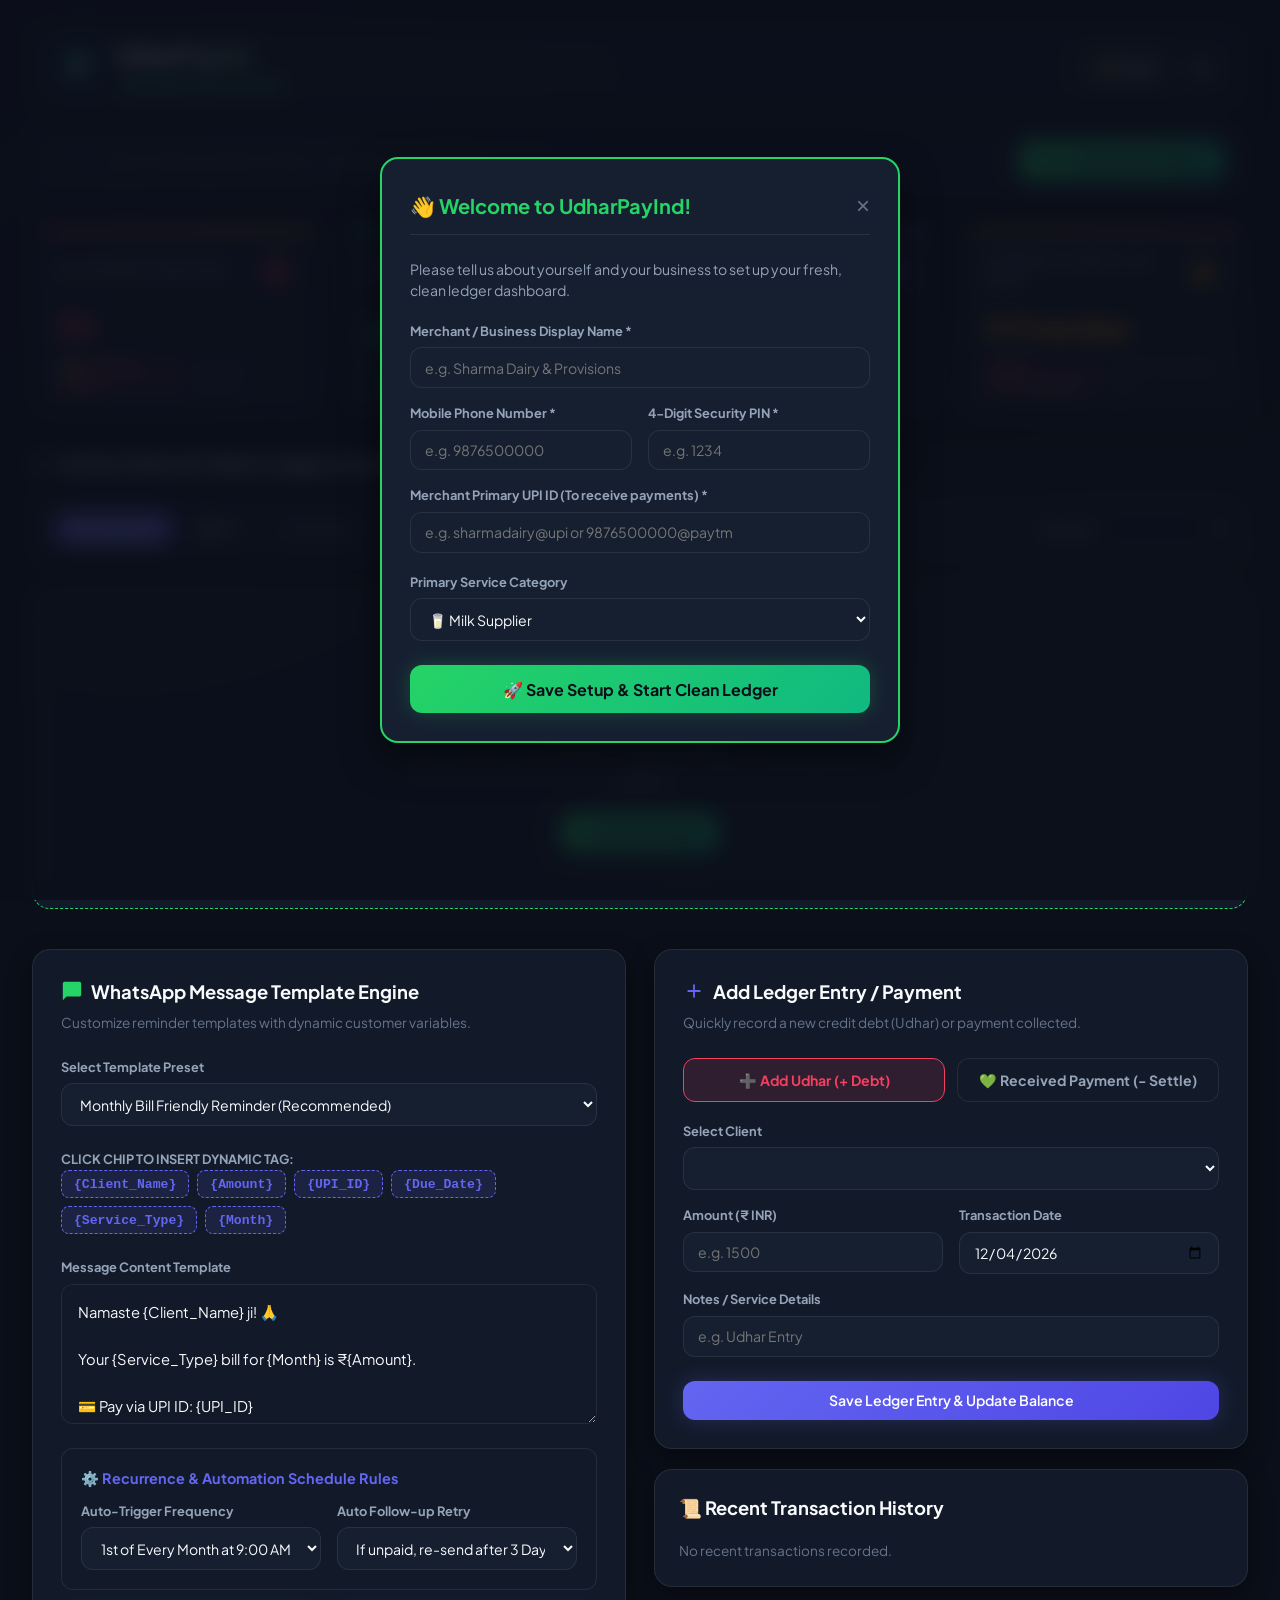
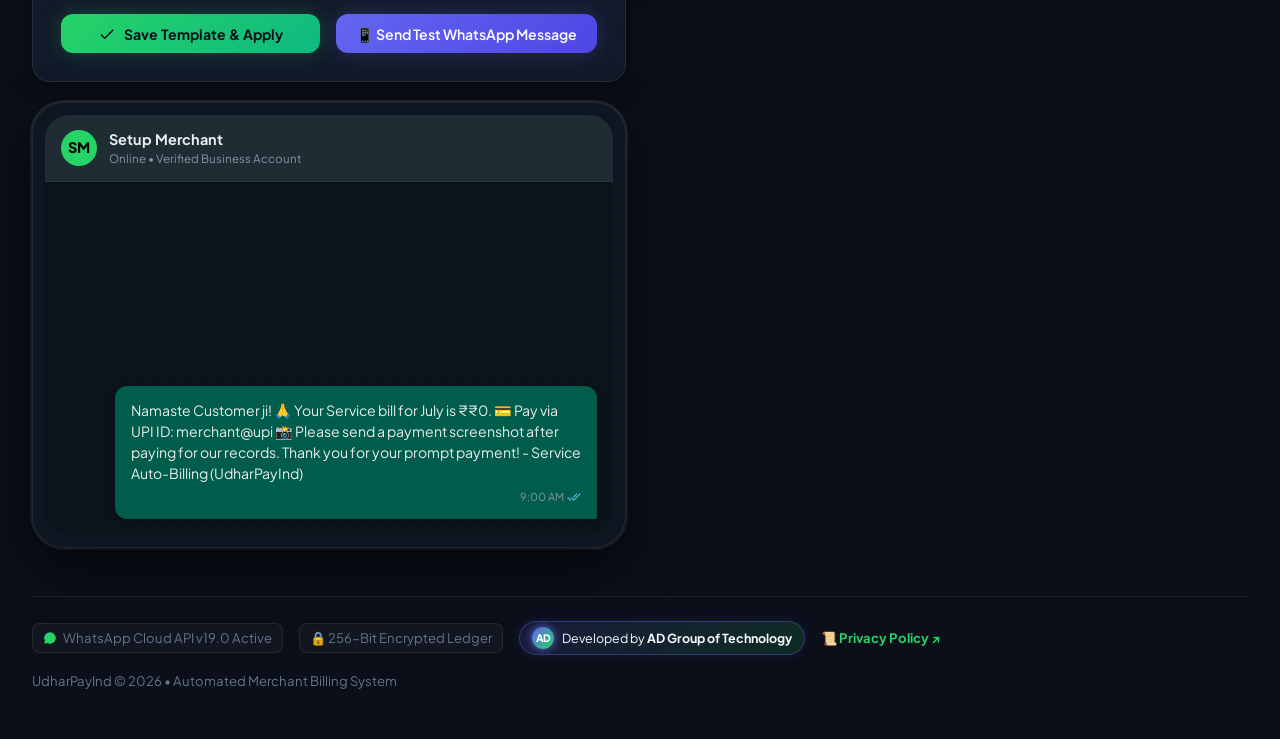
<file: index.html>
<!DOCTYPE html>
<html lang="en" data-theme="dark">
<head>
  <meta charset="UTF-8">
  <meta name="viewport" content="width=device-width, initial-scale=1.0">
  <meta name="google-site-verification" content="MEQz3Z1w8PzJcHKmbyC_6hLjg8l4PY33drh4Pd0w-oo" />
  <meta name="theme-color" content="#25D366" />
  <meta name="apple-mobile-web-app-capable" content="yes" />
  <meta name="apple-mobile-web-app-status-bar-style" content="black-translucent" />
  <title>UdharPayInd — Automated Billing & WhatsApp Reminder Platform</title>
  <meta name="description" content="Sleek, automated billing and WhatsApp reminder web dashboard for small merchants, milk suppliers, shopkeepers, tuition teachers, and landlords.">
  <link rel="icon" type="image/png" href="app_logo.png">
  <link rel="manifest" href="manifest.json">
  <link rel="stylesheet" href="styles.css">

  <!-- INLINE SERVICE WORKER REGISTRATION -->
  <script>
    if ('serviceWorker' in navigator) {
      window.addEventListener('load', function() {
        navigator.serviceWorker.register('./sw.js')
          .then(function(registration) {
            console.log('✅ PWA Service Worker Registered');
          })
          .catch(function(error) {
            console.log('SW Note:', error);
          });
      });
    }
  </script>
</head>
<body>

  <div class="app-container">

    <!-- STACKED HEADER & TOP NAVIGATION (2 SEPARATE BARS) -->
    <div class="top-header-wrapper">
      
      <!-- BAR 1: BRAND LOGO & USER ACCOUNT -->
      <div class="top-brand-bar">
        <a href="#" class="brand-wrapper" id="brand-logo">
          <div class="brand-icon" style="background: none; padding: 0; overflow: hidden;">
            <!-- Generated Premium 3D Brand Logo -->
            <img src="app_logo.png" alt="UdharPayInd Logo" style="width: 100%; height: 100%; object-fit: cover; border-radius: var(--radius-md);">
          </div>
          <div class="brand-text">
            <h1>UdharPayInd</h1>
            <span class="brand-tag">WhatsApp Auto-Billing</span>
          </div>
        </a>

        <div style="display: flex; align-items: center; gap: 0.5rem; flex-shrink: 0;">
          <!-- ANIMATED LOGGED-IN MERCHANT BADGE / LOGO -->
          <div class="user-anime-badge" id="header-user-badge" onclick="document.getElementById('login-account-modal').classList.add('active')" title="Click to view profile or edit Merchant Name & PIN">
            <div class="anime-avatar-glow" id="header-user-avatar">UP</div>
            <div class="user-anime-info">
              <div class="user-anime-name" id="header-user-name">Setup Merchant</div>
              <div class="user-anime-status">
                <span class="pulse-dot"></span>
                <span id="header-user-phone">Account</span>
              </div>
            </div>
          </div>

          <!-- LOGIN BUTTON (Hidden when logged in) -->
          <button class="btn btn-secondary" id="open-login-modal-btn" onclick="document.getElementById('login-account-modal').classList.add('active')" style="display: none;" title="Login or Register with Phone Number & PIN">
            🔑 Login
          </button>

          <button class="icon-btn" id="theme-toggle-btn" title="Toggle Light/Dark Theme">
            <svg viewBox="0 0 24 24">
              <path d="M12 3c-4.97 0-9 4.03-9 9s4.03 9 9 9 9-4.03 9-9c0-.46-.04-.92-.1-1.36-.98 1.37-2.58 2.26-4.4 2.26-2.98 0-5.4-2.42-5.4-5.4 0-1.81.89-3.42 2.26-4.4C12.92 3.04 12.46 3 12 3z"/>
            </svg>
          </button>
        </div>
      </div>

      <!-- BAR 2: SEARCH & SEPARATE ADD CLIENT BUTTON BAR -->
      <div class="action-controls-bar">
        <!-- Quick Search Bar -->
        <div class="search-bar-container">
          <svg class="search-icon" viewBox="0 0 24 24">
            <path d="M15.5 14h-.79l-.28-.27C15.41 12.59 16 11.11 16 9.5 16 5.91 13.09 3 9.5 3S3 5.91 3 9.5 5.91 16 9.5 16c1.61 0 3.09-.59 4.23-1.57l.27.28v.79l5 4.99L20.49 19l-4.99-5zm-6 0C7.01 14 5 11.99 5 9.5S7.01 5 9.5 5 14 7.01 14 9.5 14z"/>
          </svg>
          <input type="text" id="global-search" class="search-input" placeholder="Search clients by Name, Phone, or Category (e.g. Milk, Ramesh)..." autocomplete="off">
        </div>

        <div class="action-buttons-group">
          <button class="btn btn-primary" id="open-add-client-modal" onclick="document.getElementById('add-client-modal').classList.add('active')">
            <svg width="18" height="18" viewBox="0 0 24 24" fill="currentColor">
              <path d="M19 13h-6v6h-2v-6H5v-2h6V5h2v6h6v2z"/>
            </svg>
            + Add Client / Udhar
          </button>
        </div>
      </div>

    </div>

    <!-- ON-SCREEN DUE DATE ALERT BANNER (Phone & Laptop Screen Reminder) -->
    <div class="due-reminder-banner" id="due-reminder-alert-banner">
      <div class="due-banner-icon">🔔</div>
      <div class="due-banner-content">
        <div class="due-banner-title">
          <span>Payment Due Date Alert</span>
          <span class="due-status-pill due-status-overdue" id="due-banner-badge">0 Pending</span>
        </div>
        <div class="due-banner-sub" id="due-banner-text">
          Clients have payment due dates near or overdue! Automatic push notifications run in the background.
        </div>
      </div>
      <div class="due-banner-actions">
        <button class="btn btn-secondary" id="dismiss-due-banner-btn">
          ✕ Dismiss
        </button>
      </div>
    </div>

    <!-- DASHBOARD OVERVIEW (Top Metric Cards) -->
    <section class="metrics-grid">
      <!-- Card 1: Total Udhar -->
      <div class="metric-card card-rose">
        <div class="metric-header">
          <span class="metric-title">Kul Udhar (Total Due)</span>
          <div class="metric-icon-box">
            <svg viewBox="0 0 24 24">
              <path d="M12 2C6.48 2 2 6.48 2 12s4.48 10 10 10 10-4.48 10-10S17.52 2 12 2zm1 16h-2v-2h2v2zm1.07-7.75l-.9.92C12.45 11.9 12 12.5 12 14h-2v-.5c0-1.1.45-2.1 1.17-2.83l1.24-1.26c.37-.36.59-.86.59-1.41 0-1.1-.9-2-2-2s-2 .9-2 2H7c0-2.76 2.24-5 5-5s5 2.24 5 5c0 1.04-.42 1.99-1.07 2.75z"/>
            </svg>
          </div>
        </div>
        <div class="metric-value" id="metric-total-udhar">₹0</div>
        <div class="metric-footer">
          <span class="trend-badge trend-alert">⚠️ 0 Pending Clients</span>
          <span>across all services</span>
        </div>
      </div>

      <!-- Card 2: Collected This Month -->
      <div class="metric-card card-emerald">
        <div class="metric-header">
          <span class="metric-title">Collected This Month</span>
          <div class="metric-icon-box">
            <svg viewBox="0 0 24 24">
              <path d="M12 2C6.48 2 2 6.48 2 12s4.48 10 10 10 10-4.48 10-10S17.52 2 12 2zm-2 15l-5-5 1.41-1.41L10 14.17l7.59-7.59L19 8l-9 9z"/>
            </svg>
          </div>
        </div>
        <div class="metric-value" id="metric-collected-month">₹0</div>
        <div class="metric-footer">
          <span class="trend-badge trend-up">↑ 0%</span>
          <span>vs last month</span>
        </div>
      </div>

      <!-- Card 3: Automated Reminders Queued -->
      <div class="metric-card card-indigo">
        <div class="metric-header">
          <span class="metric-title">Reminders Queued Today</span>
          <div class="metric-icon-box">
            <svg viewBox="0 0 24 24">
              <path d="M16.75 13.96c.25.13.41.2.46.3.06.11.04.61-.21.89-.25.28-.86.58-1.78.22-1.25-.49-2.5-1.57-3.47-2.54-.97-.97-2.05-2.22-2.54-3.47-.36-.92-.06-1.53.22-1.78.28-.25.78-.27.89-.21.1.05.17.21.3.46.43.83.92 1.7 1.08 1.94.16.24.16.48.06.68s-.24.38-.41.56c-.17.18-.32.32-.14.65.18.33.8 1.34 1.72 2.26.92.92 1.93 1.54 2.26 1.72.33.18.47.03.65-.14.18-.17.36-.31.56-.41.2-.1.44-.1.68.06.24.16 1.11.65 1.94 1.08zM12 2A10 10 0 0 0 2 12c0 1.77.46 3.45 1.28 4.93L2 22l5.23-1.23A9.97 9.97 0 0 0 12 22a10 10 0 0 0 10-10A10 10 0 0 0 12 2z"/>
            </svg>
          </div>
        </div>
        <div class="metric-value" id="metric-reminders-queued">0 Pending</div>
        <div class="metric-footer">
          <span class="trend-badge trend-up">⏱ Auto Background Engine</span>
          <span>Phone & PC Screen Push</span>
        </div>
      </div>

      <!-- Card 4: High-Risk / Overdue -->
      <div class="metric-card card-amber">
        <div class="metric-header">
          <span class="metric-title">Overdue Clients (>30 Days)</span>
          <div class="metric-icon-box">
            <svg viewBox="0 0 24 24">
              <path d="M1 21h22L12 2 1 21zm12-3h-2v-2h2v2zm0-4h-2v-4h2v4z"/>
            </svg>
          </div>
        </div>
        <div class="metric-value" id="metric-overdue-clients">0 Overdue</div>
        <div class="metric-footer">
          <span class="trend-badge trend-alert">Action Recommended</span>
          <span>Click to send urge text</span>
        </div>
      </div>
    </section>

    <!-- UNIFIED SINGLE-PAGE DASHBOARD (Card Views for Computer & Mobile Page Switcher) -->
    <main class="dashboard-unified-layout">

      <!-- SECTION 1: Active Clients & Udhar Ledger (CARD VIEW FOR COMPUTER & MOBILE) -->
      <section class="dashboard-section card-section-ledger mobile-active" id="section-ledger">
        <div class="section-title-wrapper">
          <h2 class="card-heading">
            <svg width="22" height="22" viewBox="0 0 24 24" fill="var(--whatsapp-green)"><path d="M3 13h2v-2H3v2zm0 4h2v-2H3v2zm0-8h2V7H3v2zm4 4h14v-2H7v2zm0 4h14v-2H7v2zM7 7v2h14V7H7z"/></svg>
            Active Clients & Udhar Ledger (Card View)
            <span class="tab-count-badge" id="client-count-badge">0</span>
          </h2>
        </div>

        <!-- Controls & Category Filters (Wrap layout, NO SCROLL) -->
        <div class="controls-bar-wrap">
          <div class="filter-chips-wrap" id="category-filter-chips">
            <button class="chip-btn active" data-category="all">All Categories</button>
            <button class="chip-btn" data-category="Milk">🥛 Milk Supplier</button>
            <button class="chip-btn" data-category="Grocery">🛒 Grocery Shop</button>
            <button class="chip-btn" data-category="Tuition">📚 Tuition Class</button>
            <button class="chip-btn" data-category="Rent">🏠 House Rent</button>
            <button class="chip-btn" data-category="Others">📦 Others</button>
          </div>

          <div class="secondary-filters">
            <select id="status-select-filter" class="custom-select">
              <option value="all">All Status</option>
              <option value="overdue">Overdue Only (>15 days)</option>
              <option value="due_soon">Due Date Near / Pending</option>
              <option value="paid">Zero Balance (Paid)</option>
            </select>
          </div>
        </div>

        <!-- Unified Client Cards Grid (Used for BOTH Computer & Mobile modes) -->
        <div id="client-cards-grid" class="client-cards-grid">
          <!-- Dynamically populated via JS -->
        </div>
      </section>

      <!-- TWO-COLUMN DASHBOARD SECTION: WhatsApp Automation & Quick Entry -->
      <div class="dashboard-bottom-grid">
        
        <!-- SECTION 2: WhatsApp Automation Setup & Message Templates -->
        <section class="dashboard-section card-section-whatsapp" id="section-whatsapp">
          <div class="config-card">
            <h2 class="card-heading">
              <svg width="22" height="22" viewBox="0 0 24 24" fill="var(--whatsapp-green)"><path d="M20 2H4c-1.1 0-1.99.9-1.99 2L2 22l4-4h14c1.1 0 2-.9 2-2V4c0-1.1-.9-2-2-2z"/></svg>
              WhatsApp Message Template Engine
            </h2>
            <p class="card-subheading">Customize reminder templates with dynamic customer variables.</p>

            <div class="form-group" style="margin-bottom: 1.25rem;">
              <label class="form-label">Select Template Preset</label>
              <select id="template-preset-select" class="form-input">
                <option value="monthly_bill">Monthly Bill Friendly Reminder (Recommended)</option>
                <option value="urgent_overdue">Urgent Payment Overdue Alert</option>
                <option value="milk_weekly">Milk Supplier Weekly Summary</option>
                <option value="tuition_fee">Tuition Monthly Fee Notice</option>
                <option value="payment_thankyou">Payment Receipt & Thank You</option>
              </select>
            </div>

            <!-- Dynamic Variable Insertion Chips (No scroll, flex wrap) -->
            <div class="variables-section">
              <span class="variables-label">Click chip to insert dynamic tag:</span>
              <div class="var-chips-wrap">
                <button class="var-chip" data-var="{Client_Name}">{Client_Name}</button>
                <button class="var-chip" data-var="{Amount}">{Amount}</button>
                <button class="var-chip" data-var="{UPI_ID}">{UPI_ID}</button>
                <button class="var-chip" data-var="{Due_Date}">{Due_Date}</button>
                <button class="var-chip" data-var="{Service_Type}">{Service_Type}</button>
                <button class="var-chip" data-var="{Month}">{Month}</button>
              </div>
            </div>

            <!-- Message Textarea -->
            <div class="form-group">
              <label class="form-label">Message Content Template</label>
              <textarea id="template-editor" class="template-textarea" spellcheck="false"></textarea>
            </div>

            <!-- Recurrence Rules Configurator -->
            <div class="recurrence-box">
              <h4 style="font-size: 0.9rem; font-weight: 700; margin-bottom: 0.75rem; color: var(--indigo-primary);">
                ⚙️ Recurrence & Automation Schedule Rules
              </h4>
              <div class="form-grid">
                <div class="form-group">
                  <label class="form-label">Auto-Trigger Frequency</label>
                  <select class="form-input" id="rule-frequency">
                    <option value="1st_month">1st of Every Month at 9:00 AM</option>
                    <option value="5th_month">5th of Every Month at 9:00 AM</option>
                    <option value="weekly_sun">Every Sunday Evening (7:00 PM)</option>
                    <option value="daily_milk">Daily Morning Summary (8:00 AM)</option>
                  </select>
                </div>
                <div class="form-group">
                  <label class="form-label">Auto Follow-up Retry</label>
                  <select class="form-input" id="rule-retry">
                    <option value="3_days">If unpaid, re-send after 3 Days</option>
                    <option value="5_days">If unpaid, re-send after 5 Days</option>
                    <option value="7_days">If unpaid, re-send after 7 Days</option>
                  </select>
                </div>
              </div>
            </div>

            <div style="display: flex; gap: 1rem; flex-wrap: wrap;">
              <button class="btn btn-primary" id="save-template-btn" style="flex: 1;">
                <svg width="18" height="18" viewBox="0 0 24 24" fill="currentColor"><path d="M9 16.17L4.83 12l-1.42 1.41L9 19 21 7l-1.41-1.41z"/></svg>
                Save Template & Apply
              </button>
              <button class="btn btn-indigo" id="test-dispatch-btn" style="flex: 1;">
                📱 Send Test WhatsApp Message
              </button>
            </div>
          </div>

          <!-- Live WhatsApp Mobile Phone Mockup -->
          <div class="phone-mockup-wrapper" style="margin-top: 1.25rem;">
            <div class="phone-screen">
              <div class="wa-header">
                <div class="wa-avatar" id="wa-mockup-avatar">UP</div>
                <div>
                  <div class="wa-title-name" id="wa-mockup-sender">UdharPayInd Business</div>
                  <div class="wa-status-text">Online • Verified Business Account</div>
                </div>
              </div>
              <div class="wa-chat-body">
                <div class="wa-chat-bubble" id="live-wa-preview-bubble">
                  Namaste Client ji! 🙏 Your bill is ready.

💳 Pay via UPI ID: merchant@upi

📸 Please send a payment screenshot after paying for our records. Thank you!
                  <div class="wa-time-stamp">
                    <span>9:00 AM</span>
                    <svg class="double-tick" viewBox="0 0 24 24"><path d="M18 7l-1.41-1.41-6.34 6.34 1.41 1.41L18 7zm4.24-1.41L11.66 16.17 7.41 11.93l-1.41 1.41 5.66 5.66 12-12-1.42-1.41zM.41 13.41l5.66 5.66 1.41-1.41L1.83 12 .41 13.41z"/></svg>
                  </div>
                </div>
              </div>
            </div>
          </div>
        </section>

        <!-- SECTION 3: Quick Payment Entry / Log -->
        <section class="dashboard-section card-section-entry" id="section-entry">
          <div class="config-card" style="margin-bottom: 1.25rem;">
            <h2 class="card-heading">
              <svg width="22" height="22" viewBox="0 0 24 24" fill="var(--indigo-primary)"><path d="M19 13h-6v6h-2v-6H5v-2h6V5h2v6h6v2z"/></svg>
              Add Ledger Entry / Payment
            </h2>
            <p class="card-subheading">Quickly record a new credit debt (Udhar) or payment collected.</p>

            <form id="quick-entry-form" autocomplete="off">
              <div class="transaction-type-selector">
                <button type="button" class="type-btn type-debit active" id="btn-type-debit" data-type="debit">
                  ➕ Add Udhar (+ Debt)
                </button>
                <button type="button" class="type-btn type-credit" id="btn-type-credit" data-type="credit">
                  💚 Received Payment (- Settle)
                </button>
              </div>

              <div class="form-group" style="margin-bottom: 1rem;">
                <label class="form-label">Select Client</label>
                <select class="form-input" id="entry-client-select" required></select>
              </div>

              <div class="form-grid" style="margin-bottom: 1rem;">
                <div class="form-group">
                  <label class="form-label">Amount (₹ INR)</label>
                  <input type="number" class="form-input" id="entry-amount" placeholder="e.g. 1500" min="1" required autocomplete="off">
                </div>

                <div class="form-group">
                  <label class="form-label">Transaction Date</label>
                  <input type="date" class="form-input" id="entry-date" required>
                </div>
              </div>

              <div class="form-group" style="margin-bottom: 1.5rem;">
                <label class="form-label">Notes / Service Details</label>
                <input type="text" class="form-input" id="entry-notes" placeholder="e.g. Udhar Entry" autocomplete="off">
              </div>

              <button type="submit" class="btn btn-indigo" style="width: 100%;">
                Save Ledger Entry & Update Balance
              </button>
            </form>
          </div>

          <div class="history-card">
            <h3 class="card-heading" style="margin-bottom: 1.25rem;">
              📜 Recent Transaction History
            </h3>
            <div id="transaction-history-list"></div>
          </div>
        </section>

      </div>

    </main>

    <!-- MOBILE FLOATING BOTTOM PAGE SWITCHER (Shown on Mobile Screens < 768px) -->
    <nav class="mobile-bottom-nav" id="mobile-bottom-nav">
      <button class="mobile-nav-btn active" data-target="section-ledger">
        <svg width="20" height="20" viewBox="0 0 24 24" fill="currentColor"><path d="M16 11c1.66 0 2.99-1.34 2.99-3S17.66 5 16 5c-1.66 0-3 1.34-3 3zm-8 0c1.66 0 2.99-1.34 2.99-3S9.66 5 8 5C6.34 5 5 6.34 5 8s1.34 3 3 3zm0 2c-2.33 0-7 1.17-7 3.5V19h14v-2.5c0-2.33-4.67-3.5-7-3.5zm8 0c-.29 0-.62.02-.97.05 1.16.84 1.97 1.97 1.97 3.45V19h6v-2.5c0-2.33-4.67-3.5-7-3.5z"/></svg>
        <span>Clients</span>
      </button>

      <button class="mobile-nav-btn" data-target="section-whatsapp">
        <svg width="20" height="20" viewBox="0 0 24 24" fill="currentColor"><path d="M20 2H4c-1.1 0-1.99.9-1.99 2L2 22l4-4h14c1.1 0 2-.9 2-2V4c0-1.1-.9-2-2-2zM6 9h12v2H6V9zm8 5H6v-2h8v2zm4-6H6V6h12v2z"/></svg>
        <span>WhatsApp</span>
      </button>

      <button class="mobile-nav-btn" data-target="section-entry">
        <svg width="20" height="20" viewBox="0 0 24 24" fill="currentColor"><path d="M19 3H5c-1.11 0-2 .9-2 2v14c0 1.1.89 2 2 2h14c1.1 0 2-.9 2-2V5c0-1.1-.9-2-2-2zm-2 10h-4v4h-2v-4H7v-2h4V7h2v4h4v2z"/></svg>
        <span>Quick Entry</span>
      </button>
    </nav>

    <!-- FOOTER & TRUST BADGES -->
    <footer class="footer">
      <div class="footer-badges">
        <div class="badge-item">
          <svg width="14" height="14" viewBox="0 0 24 24" fill="var(--whatsapp-green)"><path d="M12 2A10 10 0 0 0 2 12c0 1.77.46 3.45 1.28 4.93L2 22l5.23-1.23A9.97 9.97 0 0 0 12 22a10 10 0 0 0 10-10A10 10 0 0 0 12 2z"/></svg>
          WhatsApp Cloud API v19.0 Active
        </div>
        <div class="badge-item">
          🔒 256-Bit Encrypted Ledger
        </div>
        <!-- DEVELOPED BY AD GROUP OF TECHNOLOGY LOGO BADGE -->
        <div class="developer-logo-badge" title="Developed by AD Group of Technology">
          <span class="ad-tech-icon">AD</span>
          <span>Developed by <strong>AD Group of Technology</strong></span>
        </div>
        <!-- OFFICIAL PRIVACY POLICY LINK -->
        <a href="https://www.termsfeed.com/live/a82e1731-dd0a-4020-8e53-e68a2236c1ee" target="_blank" rel="noopener noreferrer" style="color: var(--whatsapp-green); text-decoration: none; font-weight: 700;" title="Official TermsFeed Privacy Policy">
          📜 Privacy Policy ↗
        </a>
      </div>
      <div>
        UdharPayInd © 2026 • Automated Merchant Billing System
      </div>
    </footer>

  </div>

  <!-- MODAL 0: NEW USER ONBOARDING WELCOME POPUP MODAL -->
  <div class="modal-overlay" id="onboarding-modal">
    <div class="modal-card" style="max-width: 520px; border: 2px solid var(--whatsapp-green);">
      <div class="modal-header" style="border-bottom: 1px solid var(--border-color); padding-bottom: 0.85rem;">
        <h3 class="modal-title" style="display: flex; align-items: center; gap: 0.6rem; color: var(--whatsapp-green); font-size: 1.25rem;">
          👋 Welcome to UdharPayInd!
        </h3>
        <button class="modal-close" id="close-onboarding-modal">&times;</button>
      </div>
      <p style="font-size: 0.88rem; color: var(--text-secondary); margin-top: 0.75rem; margin-bottom: 1.25rem; line-height: 1.5;">
        Please tell us about yourself and your business to set up your fresh, clean ledger dashboard.
      </p>

      <form id="onboarding-form" autocomplete="off">
        <div class="form-group" style="margin-bottom: 1rem;">
          <label class="form-label">Merchant / Business Display Name *</label>
          <input type="text" id="onboard-name" class="form-input" placeholder="e.g. Sharma Dairy & Provisions" required autocomplete="off">
        </div>

        <div class="form-grid" style="margin-bottom: 1rem;">
          <div class="form-group">
            <label class="form-label">Mobile Phone Number *</label>
            <input type="tel" id="onboard-phone" class="form-input" placeholder="e.g. 9876500000" maxlength="10" required autocomplete="off">
          </div>
          <div class="form-group">
            <label class="form-label">4-Digit Security PIN *</label>
            <input type="password" id="onboard-pin" class="form-input" placeholder="e.g. 1234" maxlength="4" required autocomplete="new-password">
          </div>
        </div>

        <div class="form-group" style="margin-bottom: 1.25rem;">
          <label class="form-label">Merchant Primary UPI ID (To receive payments) *</label>
          <input type="text" id="onboard-upi" class="form-input" placeholder="e.g. sharmadairy@upi or 9876500000@paytm" required autocomplete="off">
        </div>

        <div class="form-group" style="margin-bottom: 1.5rem;">
          <label class="form-label">Primary Service Category</label>
          <select id="onboard-category" class="form-input">
            <option value="Milk">🥛 Milk Supplier</option>
            <option value="Grocery">🛒 Grocery Shop</option>
            <option value="Tuition">📚 Tuition Class</option>
            <option value="Rent">🏠 House Rent</option>
            <option value="Others">📦 Others</option>
            <option value="custom">✍️ Custom Category...</option>
          </select>
          <div id="onboard-custom-wrap" style="display: none; margin-top: 0.5rem;">
            <input type="text" id="onboard-custom-category" class="form-input" placeholder="Type custom category (e.g. Laundry, Newspaper)" autocomplete="off">
          </div>
        </div>

        <button type="submit" class="btn btn-primary" style="width: 100%; padding: 0.85rem; font-size: 1rem;">
          🚀 Save Setup & Start Clean Ledger
        </button>
      </form>
    </div>
  </div>

  <!-- MODAL 1: ADD NEW CLIENT -->
  <div class="modal-overlay" id="add-client-modal">
    <div class="modal-card">
      <div class="modal-header">
        <h3 class="modal-title">➕ Add New Client & Udhar Record</h3>
        <button class="modal-close" id="close-add-modal">&times;</button>
      </div>
      <form id="add-client-form" onsubmit="return addNewClientRecord(event)" autocomplete="off">
        <div class="form-group" style="margin-bottom: 1rem;">
          <label class="form-label">Client Full Name *</label>
          <input type="text" id="new-client-name" class="form-input" placeholder="e.g. Ramesh Kumar" required autocomplete="off">
        </div>

        <div class="form-grid" style="margin-bottom: 1rem;">
          <div class="form-group">
            <label class="form-label">WhatsApp Phone Number</label>
            <input type="tel" id="new-client-phone" class="form-input" placeholder="e.g. 9876543210" autocomplete="off">
          </div>

          <div class="form-group">
            <label class="form-label">Service Category *</label>
            <select id="new-client-category" class="form-input">
              <option value="Milk">🥛 Milk Supplier</option>
              <option value="Grocery">🛒 Grocery Shop</option>
              <option value="Tuition">📚 Tuition Class</option>
              <option value="Rent">🏠 House Rent</option>
              <option value="Others">📦 Others</option>
              <option value="custom">✍️ Custom Category...</option>
            </select>
            <div id="new-client-custom-wrap" style="display: none; margin-top: 0.5rem;">
              <input type="text" id="new-client-custom-category" class="form-input" placeholder="Type custom category (e.g. Laundry, Cable TV)" autocomplete="off">
            </div>
          </div>
        </div>

        <div class="form-grid" style="margin-bottom: 1.25rem;">
          <div class="form-group">
            <label class="form-label">Initial Udhar Due Amount (₹)</label>
            <input type="number" id="new-client-amount" class="form-input" placeholder="0" min="0" value="0" autocomplete="off">
          </div>

          <div class="form-group">
            <label class="form-label">Billing Cycle</label>
            <select id="new-client-frequency" class="form-input">
              <option value="Monthly - 1st">Monthly - 1st Day</option>
              <option value="Monthly - 5th">Monthly - 5th Day</option>
              <option value="Weekly - Sunday">Weekly - Every Sunday</option>
              <option value="Custom Date">Custom Date</option>
            </select>
          </div>
        </div>

        <div style="display: flex; gap: 0.75rem; justify-content: flex-end;">
          <button type="button" class="btn btn-secondary" id="cancel-add-modal">Cancel</button>
          <button type="button" class="btn btn-primary" onclick="addNewClientRecord(event)">+ Save Client Record</button>
        </div>
      </form>
    </div>
  </div>

  <!-- MODAL 2: SETTLE PAYMENT -->
  <div class="modal-overlay" id="settle-modal">
    <div class="modal-card">
      <div class="modal-header">
        <h3 class="modal-title">💚 Settle Payment for <span id="settle-client-name">Client</span></h3>
        <button class="modal-close" id="close-settle-modal">&times;</button>
      </div>
      <form id="settle-form" autocomplete="off">
        <input type="hidden" id="settle-client-id">
        <div style="background: var(--bg-input); padding: 1rem; border-radius: var(--radius-md); margin-bottom: 1.25rem;">
          <div style="font-size: 0.85rem; color: var(--text-muted);">Current Outstanding Balance</div>
          <div style="font-size: 1.5rem; font-weight: 800; color: var(--rose-danger);" id="settle-current-due">₹0</div>
        </div>

        <div class="form-group" style="margin-bottom: 1rem;">
          <label class="form-label">Payment Amount Collected (₹)</label>
          <input type="number" id="settle-amount-input" class="form-input" placeholder="Enter amount received" min="1" required autocomplete="off">
        </div>

        <div class="form-group" style="margin-bottom: 1.5rem;">
          <label class="form-label">Payment Method</label>
          <select id="settle-method" class="form-input">
            <option value="UPI">📱 UPI (Google Pay / PhonePe / Paytm)</option>
            <option value="Cash">💵 Cash</option>
            <option value="Bank Transfer">🏦 Bank Transfer</option>
          </select>
        </div>

        <div style="display: flex; gap: 0.75rem; justify-content: flex-end;">
          <button type="button" class="btn btn-secondary" id="cancel-settle-modal">Cancel</button>
          <button type="submit" class="btn btn-primary">Confirm Settlement & Send Receipt</button>
        </div>
      </form>
    </div>
  </div>

  <!-- MODAL 3: REAL WHATSAPP DISPATCH MODAL -->
  <div class="modal-overlay" id="wa-modal">
    <div class="modal-card" style="max-width: 600px;">
      <div class="modal-header">
        <h3 class="modal-title" style="display: flex; align-items: center; gap: 0.5rem; color: var(--whatsapp-green);">
          <svg width="24" height="24" viewBox="0 0 24 24" fill="currentColor"><path d="M12 2A10 10 0 0 0 2 12c0 1.77.46 3.45 1.28 4.93L2 22l5.23-1.23A9.97 9.97 0 0 0 12 22a10 10 0 0 0 10-10A10 10 0 0 0 12 2z"/></svg>
          Send WhatsApp Reminder Message
        </h3>
        <button class="modal-close" id="close-wa-modal">&times;</button>
      </div>

      <div style="display: grid; grid-template-columns: 1fr 1fr; gap: 1rem; margin-bottom: 1rem; background: var(--bg-input); padding: 0.85rem; border-radius: var(--radius-md); border: 1px solid var(--border-color);">
        <div>
          <div style="font-size: 0.78rem; color: var(--text-muted); text-transform: uppercase; font-weight: 700;">Sender Business:</div>
          <div style="font-size: 0.88rem; font-weight: 700; color: var(--whatsapp-green);" id="wa-modal-sender-info">
            Account Phone
          </div>
        </div>
        <div>
          <div style="font-size: 0.78rem; color: var(--text-muted); text-transform: uppercase; font-weight: 700;">Recipient Client:</div>
          <div style="font-size: 0.88rem; font-weight: 700;" id="wa-modal-recipient">
            Client Name
          </div>
        </div>
      </div>

      <!-- EDITABLE & SCROLLABLE MESSAGE TEXTAREA -->
      <div class="form-group" style="margin-bottom: 1.25rem;">
        <div style="display: flex; align-items: center; justify-content: space-between; margin-bottom: 0.4rem;">
          <label class="form-label" style="margin-bottom: 0;">✏️ Edit Message Content (Scrollable):</label>
          <span style="font-size: 0.75rem; color: var(--whatsapp-green); font-weight: 600;">Full Editing Enabled</span>
        </div>
        <textarea id="wa-modal-message-editor" class="wa-message-editor-scrollable" placeholder="Type or edit message content here..."></textarea>
      </div>

      <!-- Dispatch Method Options -->
      <div style="background: var(--bg-input); padding: 0.85rem 1rem; border-radius: var(--radius-md); margin-bottom: 1.25rem; border: 1px solid var(--border-color);">
        <label class="form-label" style="margin-bottom: 0.5rem; display: block;">Choose Dispatch Method:</label>
        
        <div style="display: flex; gap: 1.5rem;">
          <label style="display: flex; align-items: center; gap: 0.5rem; cursor: pointer;">
            <input type="radio" name="dispatch-mode" value="direct" id="dispatch-mode-direct" checked>
            <span style="font-weight: 700; font-size: 0.88rem;">WhatsApp App / Web (`wa.me`)</span>
          </label>

          <label style="display: flex; align-items: center; gap: 0.5rem; cursor: pointer;">
            <input type="radio" name="dispatch-mode" value="cloud_api" id="dispatch-mode-api">
            <span style="font-weight: 700; font-size: 0.88rem;">Meta WhatsApp Cloud API</span>
          </label>
        </div>
      </div>

      <!-- Cloud API JSON Inspector (hidden by default) -->
      <div id="cloud-api-inspector" style="display: none; margin-bottom: 1.25rem;">
        <label class="form-label">Meta Cloud API JSON Payload (POST https://graph.facebook.com/v19.0/messages):</label>
        <pre style="background: #000000; color: #10b981; padding: 0.85rem; border-radius: var(--radius-md); font-family: monospace; font-size: 0.78rem; overflow-x: auto; max-height: 120px;" id="api-json-preview"></pre>
      </div>

      <div style="display: flex; gap: 0.75rem; justify-content: flex-end;">
        <button class="btn btn-secondary" id="cancel-wa-modal">Cancel</button>
        <a href="#" target="_blank" class="btn btn-primary" id="open-wa-direct-link" style="text-decoration: none;">
          🚀 Dispatch Message Now
        </a>
      </div>
    </div>
  </div>

  <!-- MODAL 5: ALL-IN-ONE MERCHANT BUSINESS, UPI & PIN LOGIN -->
  <div class="modal-overlay" id="login-account-modal">
    <div class="modal-card" style="max-width: 500px;">
      <div class="modal-header">
        <h3 class="modal-title" style="display: flex; align-items: center; gap: 0.5rem; color: var(--indigo-primary);">
          🔐 Merchant Business & Account Setup
        </h3>
        <button class="modal-close" id="close-login-modal">&times;</button>
      </div>

      <div style="background: var(--bg-input); padding: 1rem; border-radius: var(--radius-md); border: 1px solid var(--border-color); margin-bottom: 1.25rem;">
        <span style="font-size: 0.82rem; color: var(--text-muted);">
          💡 Enter your **Merchant Display Name**, **Mobile Number**, **4-Digit PIN**, and **UPI ID** to log in to your account.
        </span>
      </div>

      <form id="login-account-form" onsubmit="return saveMerchantProfile(event)" autocomplete="off">
        <!-- EDITABLE MERCHANT USER NAME FIELD -->
        <div class="form-group" style="margin-bottom: 1rem;">
          <label class="form-label">Merchant / Business Display Name *</label>
          <input type="text" id="login-name-input" class="form-input" placeholder="e.g. Sharma Dairy & Provisions" required autocomplete="off">
        </div>

        <div class="form-grid" style="margin-bottom: 1rem;">
          <div class="form-group">
            <label class="form-label">Merchant Mobile Phone Number *</label>
            <input type="tel" id="login-phone-input" class="form-input" placeholder="e.g. 9876500000" maxlength="10" required autocomplete="off">
          </div>

          <div class="form-group">
            <label class="form-label">4-Digit Security PIN *</label>
            <input type="password" id="login-pin-input" class="form-input" placeholder="e.g. 1234" maxlength="4" required autocomplete="new-password">
          </div>
        </div>

        <!-- MERCHANT UPI ID FIELD -->
        <div class="form-group" style="margin-bottom: 1.5rem;">
          <label class="form-label">Merchant Primary UPI ID (To receive payments) *</label>
          <input type="text" id="login-upi-input" class="form-input" placeholder="e.g. sharmadairy@upi or 9876500000@paytm" required autocomplete="off">
        </div>

        <div style="display: flex; gap: 0.75rem; justify-content: flex-end;">
          <button type="button" class="btn btn-secondary" id="cancel-login-modal">Cancel</button>
          <button type="button" class="btn btn-primary" onclick="saveMerchantProfile(event)">🔓 Save Profile & Login</button>
        </div>
      </form>
    </div>
  </div>

  <!-- TOAST CONTAINER -->
  <div class="toast-container" id="toast-container"></div>

  <script src="app.js"></script>
</body>
</html>
</file>
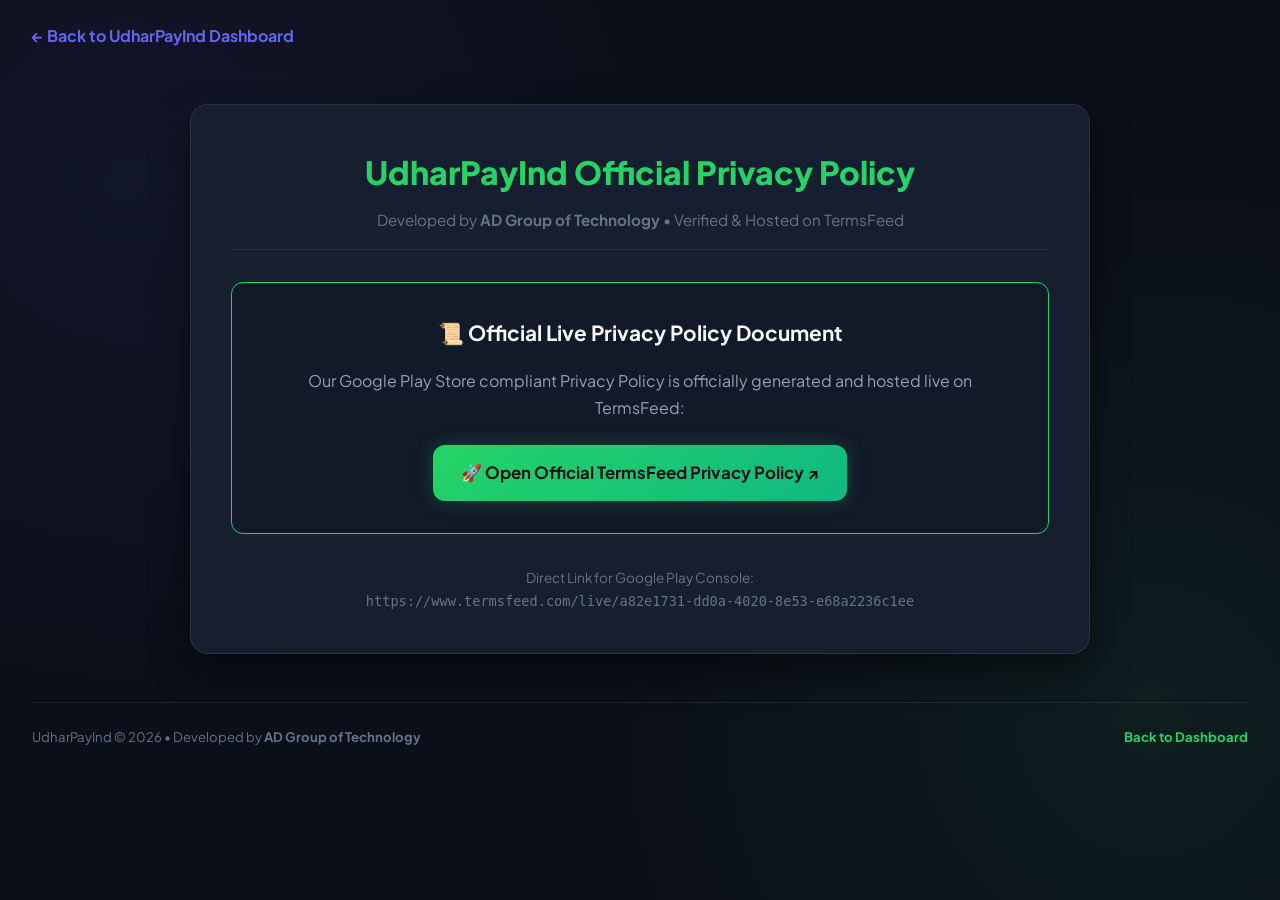
<file: privacy.html>
<!DOCTYPE html>
<html lang="en" data-theme="dark">
<head>
  <meta charset="UTF-8">
  <meta name="viewport" content="width=device-width, initial-scale=1.0">
  <title>Privacy Policy — UdharPayInd</title>
  <meta name="description" content="Official Privacy Policy for UdharPayInd by AD Group of Technology. Hosted on TermsFeed.">
  <link rel="icon" type="image/png" href="app_logo.png">
  <link rel="stylesheet" href="styles.css">
  <style>
    .policy-container {
      max-width: 900px;
      margin: 2rem auto;
      background: var(--bg-card-solid);
      border: 1px solid var(--border-color);
      border-radius: var(--radius-lg);
      padding: 2.5rem;
      box-shadow: var(--shadow-lg);
      line-height: 1.7;
      text-align: center;
    }
    .policy-title {
      font-size: 2rem;
      font-weight: 800;
      color: var(--whatsapp-green);
      margin-bottom: 0.5rem;
    }
    .policy-subtitle {
      font-size: 0.95rem;
      color: var(--text-muted);
      margin-bottom: 2rem;
      border-bottom: 1px solid var(--border-color);
      padding-bottom: 1rem;
    }
    .termsfeed-box {
      background: var(--bg-input);
      border: 1px solid var(--whatsapp-green);
      border-radius: var(--radius-md);
      padding: 2rem;
      margin: 2rem 0;
    }
    .back-btn {
      display: inline-flex;
      align-items: center;
      gap: 0.5rem;
      margin-bottom: 1.5rem;
      color: var(--indigo-primary);
      text-decoration: none;
      font-weight: 700;
    }
    .back-btn:hover {
      text-decoration: underline;
    }
  </style>
</head>
<body>

  <div class="app-container">
    <a href="index.html" class="back-btn">← Back to UdharPayInd Dashboard</a>

    <div class="policy-container">
      <h1 class="policy-title">UdharPayInd Official Privacy Policy</h1>
      <div class="policy-subtitle">
        Developed by <strong>AD Group of Technology</strong> • Verified & Hosted on TermsFeed
      </div>

      <div class="termsfeed-box">
        <h2 style="font-size: 1.3rem; margin-bottom: 1rem; color: var(--text-primary);">
          📜 Official Live Privacy Policy Document
        </h2>
        <p style="color: var(--text-secondary); margin-bottom: 1.5rem;">
          Our Google Play Store compliant Privacy Policy is officially generated and hosted live on TermsFeed:
        </p>

        <a href="https://www.termsfeed.com/live/a82e1731-dd0a-4020-8e53-e68a2236c1ee" target="_blank" rel="noopener noreferrer" class="btn btn-primary" style="display: inline-flex; align-items: center; gap: 0.5rem; padding: 0.85rem 1.75rem; font-size: 1.05rem; text-decoration: none;">
          🚀 Open Official TermsFeed Privacy Policy ↗
        </a>
      </div>

      <p style="font-size: 0.85rem; color: var(--text-muted);">
        Direct Link for Google Play Console: <br>
        <code>https://www.termsfeed.com/live/a82e1731-dd0a-4020-8e53-e68a2236c1ee</code>
      </p>
    </div>

    <footer class="footer">
      <div>
        UdharPayInd © 2026 • Developed by <strong>AD Group of Technology</strong>
      </div>
      <div>
        <a href="index.html" style="color: var(--whatsapp-green); text-decoration: none; font-weight: 700;">Back to Dashboard</a>
      </div>
    </footer>
  </div>

</body>
</html>
</file>
<file: styles.css>
/* ==========================================================================
   UdharPayInd - Fintech Modern Design System
   Automated Billing & WhatsApp Reminder Platform
   ========================================================================== */

@import url('https://fonts.googleapis.com/css2?family=Plus+Jakarta+Sans:wght@300;400;500;600;700;800&display=swap');

:root {
  /* Dark Theme Tokens (Default) */
  --bg-main: #0b0f19;
  --bg-card: rgba(22, 31, 48, 0.75);
  --bg-card-hover: rgba(30, 42, 65, 0.85);
  --bg-card-solid: #161f30;
  --bg-input: #121929;
  --border-color: rgba(255, 255, 255, 0.08);
  --border-color-hover: rgba(255, 255, 255, 0.18);
  
  /* Brand Colors */
  --whatsapp-green: #25D366;
  --whatsapp-dark: #128C7E;
  --whatsapp-light-bg: rgba(37, 211, 102, 0.12);
  --indigo-primary: #6366f1;
  --indigo-hover: #4f46e5;
  --indigo-light-bg: rgba(99, 102, 241, 0.12);
  --emerald-success: #10b981;
  --emerald-light-bg: rgba(16, 185, 129, 0.12);
  --rose-danger: #f43f5e;
  --rose-light-bg: rgba(244, 63, 94, 0.12);
  --amber-warning: #f59e0b;
  --amber-light-bg: rgba(245, 158, 11, 0.12);

  /* Typography */
  --text-primary: #f8fafc;
  --text-secondary: #94a3b8;
  --text-muted: #64748b;
  --font-family: 'Plus Jakarta Sans', -apple-system, BlinkMacSystemFont, "Segoe UI", Roboto, sans-serif;

  /* Shadows & Effects */
  --shadow-sm: 0 2px 8px rgba(0, 0, 0, 0.3);
  --shadow-md: 0 8px 24px rgba(0, 0, 0, 0.4);
  --shadow-lg: 0 16px 36px rgba(0, 0, 0, 0.5);
  --shadow-glow-wa: 0 0 20px rgba(37, 211, 102, 0.25);
  --shadow-glow-indigo: 0 0 20px rgba(99, 102, 241, 0.25);
  --radius-sm: 8px;
  --radius-md: 12px;
  --radius-lg: 18px;
  --radius-full: 9999px;
  --glass-blur: blur(16px);
  --transition: all 0.25s cubic-bezier(0.4, 0, 0.2, 1);
}

/* Light Theme Tokens */
[data-theme="light"] {
  --bg-main: #f1f5f9;
  --bg-card: rgba(255, 255, 255, 0.85);
  --bg-card-hover: #ffffff;
  --bg-card-solid: #ffffff;
  --bg-input: #f8fafc;
  --border-color: rgba(0, 0, 0, 0.08);
  --border-color-hover: rgba(0, 0, 0, 0.18);
  --text-primary: #0f172a;
  --text-secondary: #475569;
  --text-muted: #94a3b8;
  --shadow-sm: 0 2px 8px rgba(0, 0, 0, 0.05);
  --shadow-md: 0 8px 24px rgba(0, 0, 0, 0.08);
  --shadow-lg: 0 16px 36px rgba(0, 0, 0, 0.12);
}

/* Base Reset */
* {
  margin: 0;
  padding: 0;
  box-sizing: border-box;
}

body {
  font-family: var(--font-family);
  background-color: var(--bg-main);
  color: var(--text-primary);
  line-height: 1.5;
  min-height: 100vh;
  overflow-x: hidden;
  background-image: 
    radial-gradient(circle at 10% 20%, rgba(99, 102, 241, 0.08) 0%, transparent 40%),
    radial-gradient(circle at 90% 80%, rgba(37, 211, 102, 0.08) 0%, transparent 40%);
  background-attachment: fixed;
}

/* Custom Scrollbar */
::-webkit-scrollbar {
  width: 8px;
  height: 8px;
}
::-webkit-scrollbar-track {
  background: var(--bg-main);
}
::-webkit-scrollbar-thumb {
  background: rgba(255, 255, 255, 0.15);
  border-radius: var(--radius-full);
}
::-webkit-scrollbar-thumb:hover {
  background: rgba(255, 255, 255, 0.25);
}

/* Layout Container */
.app-container {
  max-width: 1440px;
  margin: 0 auto;
  padding: 1.5rem 2rem 3rem 2rem;
  width: 100%;
}

/* ==========================================================================
   Stacked Header & Navigation Bars (2 Separate Bars)
   ========================================================================== */
.top-header-wrapper {
  display: flex;
  flex-direction: column;
  gap: 0.85rem;
  margin-bottom: 2rem;
  position: sticky;
  top: 1rem;
  z-index: 100;
}

.top-brand-bar {
  display: flex;
  align-items: center;
  justify-content: space-between;
  gap: 1rem;
  padding: 0.85rem 1.5rem;
  background: var(--bg-card);
  backdrop-filter: var(--glass-blur);
  border: 1px solid var(--border-color);
  border-radius: var(--radius-lg);
  box-shadow: var(--shadow-md);
}

.action-controls-bar {
  display: flex;
  align-items: center;
  justify-content: space-between;
  gap: 1rem;
  padding: 0.85rem 1.5rem;
  background: var(--bg-card);
  backdrop-filter: var(--glass-blur);
  border: 1px solid var(--border-color);
  border-radius: var(--radius-lg);
  box-shadow: var(--shadow-sm);
  flex-wrap: wrap;
}

.action-buttons-group {
  display: flex;
  align-items: center;
  gap: 0.75rem;
  flex-wrap: wrap;
}

.brand-wrapper {
  display: flex;
  align-items: center;
  gap: 0.85rem;
  text-decoration: none;
}

.brand-icon {
  width: 44px;
  height: 44px;
  border-radius: var(--radius-md);
  background: linear-gradient(135deg, var(--whatsapp-green), var(--indigo-primary));
  display: flex;
  align-items: center;
  justify-content: center;
  box-shadow: var(--shadow-glow-wa);
  position: relative;
  flex-shrink: 0;
}

.brand-icon svg {
  width: 26px;
  height: 26px;
  fill: #ffffff;
}

.brand-text h1 {
  font-size: 1.4rem;
  font-weight: 800;
  letter-spacing: -0.02em;
  background: linear-gradient(135deg, #ffffff 30%, var(--whatsapp-green) 100%);
  -webkit-background-clip: text;
  -webkit-text-fill-color: transparent;
}

[data-theme="light"] .brand-text h1 {
  background: linear-gradient(135deg, #0f172a 30%, var(--indigo-hover) 100%);
  -webkit-background-clip: text;
  -webkit-text-fill-color: transparent;
}

.brand-tag {
  font-size: 0.7rem;
  font-weight: 600;
  text-transform: uppercase;
  letter-spacing: 0.06em;
  color: var(--whatsapp-green);
  background: var(--whatsapp-light-bg);
  padding: 2px 8px;
  border-radius: var(--radius-full);
  display: inline-block;
}

.search-bar-container {
  flex: 1;
  max-width: 440px;
  position: relative;
}

.search-input {
  width: 100%;
  padding: 0.7rem 1rem 0.7rem 2.8rem;
  background: var(--bg-input);
  border: 1px solid var(--border-color);
  border-radius: var(--radius-full);
  color: var(--text-primary);
  font-family: inherit;
  font-size: 0.9rem;
  outline: none;
  transition: var(--transition);
}

.search-input:focus {
  border-color: var(--indigo-primary);
  box-shadow: 0 0 0 3px rgba(99, 102, 241, 0.2);
}

.search-icon {
  position: absolute;
  left: 1rem;
  top: 50%;
  transform: translateY(-50%);
  width: 18px;
  height: 18px;
  fill: var(--text-muted);
  pointer-events: none;
}

.header-actions {
  display: flex;
  align-items: center;
  gap: 0.85rem;
}

/* Animated Logged-in Merchant Badge & Floating Logo */
.user-anime-badge {
  display: inline-flex;
  align-items: center;
  gap: 0.75rem;
  padding: 0.35rem 0.9rem 0.35rem 0.5rem;
  background: var(--bg-card);
  border: 1px solid var(--border-color-hover);
  border-radius: var(--radius-full);
  cursor: pointer;
  transition: var(--transition);
  box-shadow: var(--shadow-sm);
}

.user-anime-badge:hover {
  transform: translateY(-2px);
  border-color: var(--whatsapp-green);
  box-shadow: var(--shadow-glow-wa);
}

.anime-avatar-glow {
  width: 38px;
  height: 38px;
  border-radius: 50%;
  background: linear-gradient(135deg, var(--whatsapp-green), var(--indigo-primary));
  color: #ffffff;
  font-weight: 800;
  font-size: 0.9rem;
  display: flex;
  align-items: center;
  justify-content: center;
  position: relative;
  box-shadow: 0 0 14px rgba(37, 211, 102, 0.4);
  animation: floatAvatar 3s ease-in-out infinite;
  flex-shrink: 0;
}

@keyframes floatAvatar {
  0%, 100% { transform: translateY(0) scale(1); box-shadow: 0 0 14px rgba(37, 211, 102, 0.4); }
  50% { transform: translateY(-3px) scale(1.06); box-shadow: 0 0 22px rgba(37, 211, 102, 0.75); }
}

.user-anime-info {
  display: flex;
  flex-direction: column;
  line-height: 1.25;
}

.user-anime-name {
  font-size: 0.85rem;
  font-weight: 700;
  color: var(--text-primary);
}

.user-anime-status {
  font-size: 0.72rem;
  color: var(--whatsapp-green);
  display: flex;
  align-items: center;
  gap: 0.35rem;
  font-weight: 600;
}

.pulse-dot {
  width: 7px;
  height: 7px;
  background-color: var(--whatsapp-green);
  border-radius: 50%;
  box-shadow: 0 0 8px var(--whatsapp-green);
  animation: pulse-dot 2s infinite;
}

@keyframes pulse-dot {
  0% { transform: scale(0.95); box-shadow: 0 0 0 0 rgba(37, 211, 102, 0.7); }
  70% { transform: scale(1); box-shadow: 0 0 0 8px rgba(37, 211, 102, 0); }
  100% { transform: scale(0.95); box-shadow: 0 0 0 0 rgba(37, 211, 102, 0); }
}

.btn {
  display: inline-flex;
  align-items: center;
  justify-content: center;
  gap: 0.5rem;
  padding: 0.65rem 1.25rem;
  font-family: inherit;
  font-size: 0.88rem;
  font-weight: 600;
  border-radius: var(--radius-md);
  border: none;
  cursor: pointer;
  transition: var(--transition);
  text-decoration: none;
  white-space: nowrap;
}

.btn-primary {
  background: linear-gradient(135deg, var(--whatsapp-green), #10b981);
  color: #0b0f19;
  box-shadow: var(--shadow-glow-wa);
  font-weight: 700;
}

.btn-primary:hover {
  transform: translateY(-2px);
  box-shadow: 0 6px 20px rgba(37, 211, 102, 0.4);
}

.btn-indigo {
  background: linear-gradient(135deg, var(--indigo-primary), #4f46e5);
  color: #ffffff;
  box-shadow: var(--shadow-glow-indigo);
}

.btn-indigo:hover {
  transform: translateY(-2px);
  box-shadow: 0 6px 20px rgba(99, 102, 241, 0.4);
}

.btn-secondary {
  background: rgba(255, 255, 255, 0.06);
  color: var(--text-primary);
  border: 1px solid var(--border-color);
}

.btn-secondary:hover {
  background: rgba(255, 255, 255, 0.12);
  border-color: var(--border-color-hover);
}

.icon-btn {
  width: 40px;
  height: 40px;
  padding: 0;
  border-radius: var(--radius-md);
  background: var(--bg-input);
  border: 1px solid var(--border-color);
  color: var(--text-secondary);
  display: inline-flex;
  align-items: center;
  justify-content: center;
  cursor: pointer;
  transition: var(--transition);
  flex-shrink: 0;
}

.icon-btn:hover {
  color: var(--text-primary);
  border-color: var(--border-color-hover);
  background: rgba(255, 255, 255, 0.08);
}

.icon-btn svg {
  width: 20px;
  height: 20px;
  fill: currentColor;
}

/* ==========================================================================
   Dashboard Metric Cards
   ========================================================================== */
.metrics-grid {
  display: grid;
  grid-template-columns: repeat(auto-fit, minmax(240px, 1fr));
  gap: 1.25rem;
  margin-bottom: 2rem;
}

.metric-card {
  background: var(--bg-card);
  backdrop-filter: var(--glass-blur);
  border: 1px solid var(--border-color);
  border-radius: var(--radius-lg);
  padding: 1.35rem 1.5rem;
  display: flex;
  flex-direction: column;
  justify-content: space-between;
  box-shadow: var(--shadow-md);
  transition: var(--transition);
  position: relative;
  overflow: hidden;
}

.metric-card:hover {
  transform: translateY(-4px);
  border-color: var(--border-color-hover);
  box-shadow: var(--shadow-lg);
}

.metric-card::before {
  content: '';
  position: absolute;
  top: 0;
  left: 0;
  width: 100%;
  height: 4px;
}

.metric-card.card-rose::before { background: linear-gradient(90deg, var(--rose-danger), var(--amber-warning)); }
.metric-card.card-emerald::before { background: linear-gradient(90deg, var(--emerald-success), var(--whatsapp-green)); }
.metric-card.card-indigo::before { background: linear-gradient(90deg, var(--indigo-primary), #818cf8); }
.metric-card.card-amber::before { background: linear-gradient(90deg, var(--amber-warning), var(--rose-danger)); }

.metric-header {
  display: flex;
  align-items: center;
  justify-content: space-between;
  margin-bottom: 0.85rem;
}

.metric-title {
  font-size: 0.85rem;
  font-weight: 600;
  color: var(--text-secondary);
  text-transform: uppercase;
  letter-spacing: 0.04em;
}

.metric-icon-box {
  width: 40px;
  height: 40px;
  border-radius: var(--radius-md);
  display: flex;
  align-items: center;
  justify-content: center;
  flex-shrink: 0;
}

.card-rose .metric-icon-box { background: var(--rose-light-bg); color: var(--rose-danger); }
.card-emerald .metric-icon-box { background: var(--emerald-light-bg); color: var(--emerald-success); }
.card-indigo .metric-icon-box { background: var(--indigo-light-bg); color: var(--indigo-primary); }
.card-amber .metric-icon-box { background: var(--amber-light-bg); color: var(--amber-warning); }

.metric-icon-box svg {
  width: 22px;
  height: 22px;
  fill: currentColor;
}

.metric-value {
  font-size: 1.85rem;
  font-weight: 800;
  letter-spacing: -0.03em;
  margin-bottom: 0.4rem;
}

.card-rose .metric-value { color: var(--rose-danger); }
.card-emerald .metric-value { color: var(--emerald-success); }
.card-indigo .metric-value { color: var(--text-primary); }
.card-amber .metric-value { color: var(--amber-warning); }

.metric-footer {
  display: flex;
  align-items: center;
  gap: 0.4rem;
  font-size: 0.78rem;
  color: var(--text-muted);
}

.trend-badge {
  display: inline-flex;
  align-items: center;
  gap: 0.2rem;
  font-weight: 700;
  padding: 2px 6px;
  border-radius: var(--radius-sm);
  font-size: 0.75rem;
}

.trend-up { background: var(--emerald-light-bg); color: var(--emerald-success); }
.trend-alert { background: var(--rose-light-bg); color: var(--rose-danger); }

/* ==========================================================================
   UNIFIED DASHBOARD LAYOUT
   ========================================================================== */
.dashboard-unified-layout {
  display: flex;
  flex-direction: column;
  gap: 2.5rem;
}

.dashboard-section {
  width: 100%;
}

.section-title-wrapper {
  margin-bottom: 1rem;
}

/* Controls Bar & Category Filter Chips (Wrap Layout, NO SCROLLBAR) */
.controls-bar-wrap {
  display: flex;
  align-items: center;
  justify-content: space-between;
  flex-wrap: wrap;
  gap: 1rem;
  margin-bottom: 1.5rem;
  background: var(--bg-card);
  padding: 1rem 1.25rem;
  border-radius: var(--radius-md);
  border: 1px solid var(--border-color);
}

.filter-chips-wrap {
  display: flex;
  align-items: center;
  gap: 0.5rem;
  flex-wrap: wrap;
  overflow: visible;
}

.chip-btn {
  padding: 0.45rem 0.95rem;
  border-radius: var(--radius-full);
  background: var(--bg-input);
  border: 1px solid var(--border-color);
  color: var(--text-secondary);
  font-family: inherit;
  font-size: 0.82rem;
  font-weight: 600;
  cursor: pointer;
  transition: var(--transition);
  display: inline-flex;
  align-items: center;
  gap: 0.4rem;
  white-space: nowrap;
}

.chip-btn:hover {
  border-color: var(--border-color-hover);
  color: var(--text-primary);
}

.chip-btn.active {
  background: var(--indigo-primary);
  color: #ffffff;
  border-color: var(--indigo-primary);
  box-shadow: 0 2px 10px rgba(99, 102, 241, 0.3);
}

.secondary-filters {
  display: flex;
  align-items: center;
  gap: 0.75rem;
}

.custom-select {
  padding: 0.45rem 1rem;
  background: var(--bg-input);
  border: 1px solid var(--border-color);
  border-radius: var(--radius-md);
  color: var(--text-primary);
  font-family: inherit;
  font-size: 0.85rem;
  outline: none;
  cursor: pointer;
}

/* UNIFIED CLIENT CARDS GRID (Used for Computer & Mobile Modes) */
.client-cards-grid {
  display: grid;
  grid-template-columns: repeat(auto-fill, minmax(310px, 1fr));
  gap: 1.25rem;
  width: 100%;
}

.client-card-item {
  background: var(--bg-card);
  backdrop-filter: var(--glass-blur);
  border: 1px solid var(--border-color);
  border-radius: var(--radius-lg);
  padding: 1.35rem;
  display: flex;
  flex-direction: column;
  gap: 1.1rem;
  box-shadow: var(--shadow-md);
  transition: var(--transition);
  position: relative;
}

.client-card-item:hover {
  transform: translateY(-3px);
  border-color: var(--border-color-hover);
  box-shadow: var(--shadow-lg);
}

.client-card-top {
  display: flex;
  align-items: center;
  justify-content: space-between;
  gap: 0.75rem;
}

.client-info-cell {
  display: flex;
  align-items: center;
  gap: 0.85rem;
}

.avatar {
  width: 44px;
  height: 44px;
  border-radius: 50%;
  display: flex;
  align-items: center;
  justify-content: center;
  font-weight: 800;
  font-size: 1.1rem;
  color: #ffffff;
  flex-shrink: 0;
}

.avatar-milk { background: linear-gradient(135deg, #3b82f6, #1d4ed8); }
.avatar-grocery { background: linear-gradient(135deg, #f59e0b, #d97706); }
.avatar-tuition { background: linear-gradient(135deg, #8b5cf6, #6d28d9); }
.avatar-rent { background: linear-gradient(135deg, #ec4899, #be185d); }

.client-details .client-name {
  font-weight: 700;
  color: var(--text-primary);
  font-size: 0.98rem;
}

.client-details .client-phone {
  font-size: 0.82rem;
  color: var(--text-muted);
}

.category-badge {
  display: inline-flex;
  align-items: center;
  gap: 0.3rem;
  padding: 4px 10px;
  border-radius: var(--radius-full);
  font-size: 0.78rem;
  font-weight: 600;
  background: rgba(255, 255, 255, 0.06);
  border: 1px solid var(--border-color);
  white-space: nowrap;
}

.client-card-meta {
  display: grid;
  grid-template-columns: 1fr 1fr;
  gap: 0.85rem;
  background: var(--bg-input);
  padding: 0.95rem 1.1rem;
  border-radius: var(--radius-md);
  border: 1px solid var(--border-color);
}

.card-meta-item {
  display: flex;
  flex-direction: column;
  gap: 0.2rem;
}

.card-meta-label {
  font-size: 0.72rem;
  font-weight: 700;
  color: var(--text-muted);
  text-transform: uppercase;
}

.due-amount-cell {
  font-weight: 800;
  font-size: 1.1rem;
}

.amount-high { color: var(--rose-danger); }
.amount-medium { color: var(--amber-warning); }
.amount-zero { color: var(--emerald-success); }

.card-meta-val {
  font-size: 0.85rem;
  font-weight: 600;
  color: var(--text-primary);
}

/* Switch Toggle */
.toggle-switch {
  position: relative;
  display: inline-block;
  width: 44px;
  height: 24px;
}

.toggle-switch input {
  opacity: 0;
  width: 0;
  height: 0;
}

.slider {
  position: absolute;
  cursor: pointer;
  top: 0; left: 0; right: 0; bottom: 0;
  background-color: rgba(255, 255, 255, 0.15);
  transition: .3s;
  border-radius: 24px;
}

.slider:before {
  position: absolute;
  content: "";
  height: 18px;
  width: 18px;
  left: 3px;
  bottom: 3px;
  background-color: white;
  transition: .3s;
  border-radius: 50%;
}

input:checked + .slider {
  background-color: var(--whatsapp-green);
}

input:checked + .slider:before {
  transform: translateX(20px);
}

.client-card-actions {
  display: flex;
  align-items: center;
  justify-content: space-between;
  gap: 0.5rem;
  padding-top: 0.25rem;
}

.wa-send-btn {
  background: var(--whatsapp-light-bg);
  color: var(--whatsapp-green);
  border: 1px solid rgba(37, 211, 102, 0.3);
  padding: 0.55rem 0.95rem;
  font-size: 0.82rem;
}

.wa-send-btn:hover {
  background: var(--whatsapp-green);
  color: #0b0f19;
  box-shadow: var(--shadow-glow-wa);
}

.settle-btn {
  background: var(--emerald-light-bg);
  color: var(--emerald-success);
  border: 1px solid rgba(16, 185, 129, 0.3);
  padding: 0.55rem 0.95rem;
  font-size: 0.82rem;
}

.settle-btn:hover {
  background: var(--emerald-success);
  color: #0b0f19;
}

.delete-btn {
  background: var(--rose-light-bg);
  color: var(--rose-danger);
  border: 1px solid rgba(244, 63, 94, 0.3);
  padding: 0.55rem 0.85rem;
  font-size: 0.82rem;
}

.delete-btn:hover {
  background: var(--rose-danger);
  color: #ffffff;
}

/* DASHBOARD BOTTOM GRID */
.dashboard-bottom-grid {
  display: grid;
  grid-template-columns: 1fr 1fr;
  gap: 1.75rem;
  align-items: start;
}

@media (max-width: 1024px) {
  .dashboard-bottom-grid {
    grid-template-columns: 1fr;
  }
}

.config-card {
  background: var(--bg-card);
  backdrop-filter: var(--glass-blur);
  border: 1px solid var(--border-color);
  border-radius: var(--radius-lg);
  padding: 1.75rem;
  box-shadow: var(--shadow-md);
}

.card-heading {
  font-size: 1.15rem;
  font-weight: 700;
  margin-bottom: 0.5rem;
  display: flex;
  align-items: center;
  gap: 0.5rem;
}

.card-subheading {
  font-size: 0.85rem;
  color: var(--text-muted);
  margin-bottom: 1.5rem;
}

.variables-section {
  margin-bottom: 1.5rem;
}

.variables-label {
  font-size: 0.8rem;
  font-weight: 700;
  text-transform: uppercase;
  color: var(--text-secondary);
  margin-bottom: 0.6rem;
}

.var-chips-wrap {
  display: flex;
  flex-wrap: wrap;
  gap: 0.5rem;
  overflow: visible;
}

.var-chip {
  padding: 0.35rem 0.75rem;
  background: var(--indigo-light-bg);
  border: 1px dashed var(--indigo-primary);
  color: var(--indigo-primary);
  border-radius: var(--radius-sm);
  font-family: monospace;
  font-size: 0.82rem;
  font-weight: 600;
  cursor: pointer;
  transition: var(--transition);
}

.var-chip:hover {
  background: var(--indigo-primary);
  color: #ffffff;
}

.template-textarea {
  width: 100%;
  min-height: 140px;
  padding: 1rem;
  background: var(--bg-input);
  border: 1px solid var(--border-color);
  border-radius: var(--radius-md);
  color: var(--text-primary);
  font-family: inherit;
  font-size: 0.92rem;
  line-height: 1.6;
  resize: vertical;
  outline: none;
  margin-bottom: 1.5rem;
  transition: var(--transition);
}

.template-textarea:focus {
  border-color: var(--whatsapp-green);
  box-shadow: 0 0 0 3px rgba(37, 211, 102, 0.15);
}

.wa-message-editor-scrollable {
  width: 100%;
  min-height: 140px;
  max-height: 240px;
  padding: 0.85rem 1rem;
  background: #0b141a;
  border: 1px solid rgba(37, 211, 102, 0.4);
  border-radius: var(--radius-md);
  color: #e9edef;
  font-family: inherit;
  font-size: 0.9rem;
  line-height: 1.6;
  resize: vertical;
  outline: none;
  overflow-y: auto;
  transition: var(--transition);
  white-space: pre-wrap;
}

.wa-message-editor-scrollable:focus {
  border-color: var(--whatsapp-green);
  box-shadow: 0 0 0 3px rgba(37, 211, 102, 0.25);
}

.phone-mockup-wrapper {
  background: #0e1621;
  border-radius: 32px;
  padding: 12px;
  box-shadow: 0 20px 50px rgba(0, 0, 0, 0.6), 0 0 0 2px rgba(255, 255, 255, 0.1);
  border: 1px solid var(--border-color);
  position: relative;
  width: 100%;
}

.phone-screen {
  background: #0b141a;
  background-image: radial-gradient(rgba(255, 255, 255, 0.03) 1px, transparent 0);
  background-size: 16px 16px;
  border-radius: 24px;
  overflow: hidden;
  display: flex;
  flex-direction: column;
  height: 420px;
}

.wa-header {
  background: #1f2c34;
  padding: 0.85rem 1rem;
  display: flex;
  align-items: center;
  gap: 0.75rem;
  border-bottom: 1px solid rgba(255, 255, 255, 0.05);
}

.wa-avatar {
  width: 36px;
  height: 36px;
  border-radius: 50%;
  background: var(--whatsapp-green);
  color: #000000;
  display: flex;
  align-items: center;
  justify-content: center;
  font-weight: 800;
  font-size: 0.9rem;
  flex-shrink: 0;
}

.wa-title-name {
  font-size: 0.9rem;
  font-weight: 700;
  color: #e9edef;
}

.wa-status-text {
  font-size: 0.72rem;
  color: #8696a0;
}

.wa-chat-body {
  flex: 1;
  padding: 1rem;
  overflow-y: auto;
  display: flex;
  flex-direction: column;
  justify-content: flex-end;
}

.wa-chat-bubble {
  background: #005c4b;
  color: #e9edef;
  padding: 0.85rem 1rem;
  border-radius: 12px 12px 2px 12px;
  max-width: 90%;
  align-self: flex-end;
  font-size: 0.88rem;
  line-height: 1.5;
  box-shadow: 0 2px 6px rgba(0, 0, 0, 0.3);
  position: relative;
  word-break: break-word;
}

.wa-time-stamp {
  font-size: 0.68rem;
  color: #8696a0;
  text-align: right;
  margin-top: 0.3rem;
  display: flex;
  align-items: center;
  justify-content: flex-end;
  gap: 0.2rem;
}

.double-tick {
  fill: #53bdeb;
  width: 14px;
  height: 14px;
}

.recurrence-box {
  background: var(--bg-input);
  border: 1px solid var(--border-color);
  border-radius: var(--radius-md);
  padding: 1.2rem;
  margin-bottom: 1.5rem;
}

.form-grid {
  display: grid;
  grid-template-columns: repeat(auto-fit, minmax(180px, 1fr));
  gap: 1rem;
}

.form-group {
  display: flex;
  flex-direction: column;
  gap: 0.4rem;
}

.form-label {
  font-size: 0.8rem;
  font-weight: 700;
  color: var(--text-secondary);
}

.form-input {
  padding: 0.65rem 0.9rem;
  background: var(--bg-card-solid);
  border: 1px solid var(--border-color);
  border-radius: var(--radius-md);
  color: var(--text-primary);
  font-family: inherit;
  font-size: 0.88rem;
  outline: none;
  transition: var(--transition);
  width: 100%;
}

.form-input:focus {
  border-color: var(--indigo-primary);
}

.transaction-type-selector {
  display: grid;
  grid-template-columns: 1fr 1fr;
  gap: 0.75rem;
  margin-bottom: 1.25rem;
}

.type-btn {
  padding: 0.75rem;
  border-radius: var(--radius-md);
  border: 1px solid var(--border-color);
  background: var(--bg-input);
  color: var(--text-secondary);
  font-family: inherit;
  font-weight: 700;
  font-size: 0.88rem;
  cursor: pointer;
  transition: var(--transition);
  text-align: center;
}

.type-btn.type-debit.active {
  background: var(--rose-light-bg);
  color: var(--rose-danger);
  border-color: var(--rose-danger);
}

.type-btn.type-credit.active {
  background: var(--emerald-light-bg);
  color: var(--emerald-success);
  border-color: var(--emerald-success);
}

.history-card {
  background: var(--bg-card);
  backdrop-filter: var(--glass-blur);
  border: 1px solid var(--border-color);
  border-radius: var(--radius-lg);
  padding: 1.5rem;
  box-shadow: var(--shadow-md);
}

.tx-item {
  display: flex;
  align-items: center;
  justify-content: space-between;
  padding: 0.9rem 0;
  border-bottom: 1px solid var(--border-color);
  gap: 1rem;
}

.tx-item:last-child {
  border-bottom: none;
}

.tx-badge {
  width: 36px;
  height: 36px;
  border-radius: 50%;
  display: flex;
  align-items: center;
  justify-content: center;
  font-weight: 700;
  font-size: 0.9rem;
  flex-shrink: 0;
}

.tx-debit-icon { background: var(--rose-light-bg); color: var(--rose-danger); }
.tx-credit-icon { background: var(--emerald-light-bg); color: var(--emerald-success); }

/* ==========================================================================
   MOBILE FLOATING BOTTOM PAGE SWITCHER BAR (< 768px)
   ========================================================================== */
.mobile-bottom-nav {
  display: none; /* Hidden on Desktop */
}

/* Modals & Universal Scroll System */
.modal-overlay {
  position: fixed;
  top: 0; left: 0; right: 0; bottom: 0;
  background: rgba(11, 15, 25, 0.85);
  backdrop-filter: blur(10px);
  display: none; /* Reliable across all browsers & mobile devices */
  align-items: center;
  justify-content: center;
  z-index: 2000;
  opacity: 0;
  visibility: hidden;
  pointer-events: none;
  transition: var(--transition);
  padding: 1rem;
}

.modal-overlay.active {
  display: flex !important;
  opacity: 1;
  visibility: visible;
  pointer-events: auto;
}

.modal-card {
  background: var(--bg-card-solid);
  border: 1px solid var(--border-color-hover);
  border-radius: var(--radius-lg);
  width: 100%;
  max-width: 560px;
  max-height: 90vh;
  overflow-y: auto;
  padding: 1.75rem;
  box-shadow: var(--shadow-lg);
  transform: scale(0.95);
  transition: var(--transition);
  scrollbar-width: thin;
  scrollbar-color: var(--whatsapp-green) rgba(0, 0, 0, 0.2);
}

.modal-card::-webkit-scrollbar {
  width: 6px;
}
.modal-card::-webkit-scrollbar-track {
  background: rgba(0, 0, 0, 0.2);
  border-radius: var(--radius-full);
}
.modal-card::-webkit-scrollbar-thumb {
  background: rgba(37, 211, 102, 0.5);
  border-radius: var(--radius-full);
}
.modal-card::-webkit-scrollbar-thumb:hover {
  background: var(--whatsapp-green);
}

.modal-overlay.active .modal-card {
  transform: scale(1);
}

.modal-header {
  display: flex;
  align-items: center;
  justify-content: space-between;
  margin-bottom: 1.5rem;
  position: sticky;
  top: -1.75rem;
  background: var(--bg-card-solid);
  padding-top: 0.25rem;
  padding-bottom: 0.75rem;
  z-index: 10;
  border-bottom: 1px solid var(--border-color);
}

.modal-title {
  font-size: 1.15rem;
  font-weight: 700;
}

.modal-close {
  background: transparent;
  border: none;
  color: var(--text-muted);
  font-size: 1.5rem;
  cursor: pointer;
}

.modal-close:hover {
  color: var(--text-primary);
}

/* Toast Notifications */
.toast-container {
  position: fixed;
  bottom: 2rem;
  right: 2rem;
  display: flex;
  flex-direction: column;
  gap: 0.75rem;
  z-index: 1100;
  pointer-events: none;
}

.toast {
  background: var(--bg-card-solid);
  border: 1px solid var(--border-color-hover);
  padding: 0.85rem 1.25rem;
  border-radius: var(--radius-md);
  box-shadow: var(--shadow-lg);
  display: flex;
  align-items: center;
  gap: 0.75rem;
  color: var(--text-primary);
  font-size: 0.88rem;
  font-weight: 600;
  animation: slideInToast 0.3s cubic-bezier(0.175, 0.885, 0.32, 1.275);
  pointer-events: auto;
}

.toast-success { border-left: 4px solid var(--whatsapp-green); }
.toast-info { border-left: 4px solid var(--indigo-primary); }
.toast-warning { border-left: 4px solid var(--amber-warning); }

@keyframes slideInToast {
  from { transform: translateX(100%); opacity: 0; }
  to { transform: translateX(0); opacity: 1; }
}

/* Footer & Trust Badges */
.footer {
  margin-top: 3rem;
  padding-top: 1.5rem;
  border-top: 1px solid var(--border-color);
  display: flex;
  align-items: center;
  justify-content: space-between;
  color: var(--text-muted);
  font-size: 0.82rem;
  flex-wrap: wrap;
  gap: 1rem;
}

.footer-badges {
  display: flex;
  align-items: center;
  gap: 1rem;
  flex-wrap: wrap;
}

.badge-item {
  display: flex;
  align-items: center;
  gap: 0.4rem;
  background: rgba(255, 255, 255, 0.03);
  padding: 4px 10px;
  border-radius: var(--radius-sm);
  border: 1px solid var(--border-color);
}

.developer-logo-badge {
  display: inline-flex;
  align-items: center;
  gap: 0.5rem;
  padding: 5px 12px;
  background: linear-gradient(135deg, rgba(99, 102, 241, 0.15), rgba(37, 211, 102, 0.15));
  border: 1px solid rgba(99, 102, 241, 0.35);
  border-radius: var(--radius-full);
  font-size: 0.78rem;
  color: var(--text-primary);
  box-shadow: 0 0 12px rgba(99, 102, 241, 0.15);
  transition: var(--transition);
}

.developer-logo-badge:hover {
  transform: translateY(-2px);
  border-color: var(--indigo-primary);
  box-shadow: 0 0 18px rgba(99, 102, 241, 0.35);
}

.ad-tech-icon {
  width: 22px;
  height: 22px;
  border-radius: 50%;
  background: linear-gradient(135deg, var(--indigo-primary), var(--whatsapp-green));
  color: #ffffff;
  font-size: 0.65rem;
  font-weight: 900;
  display: flex;
  align-items: center;
  justify-content: center;
  letter-spacing: -0.05em;
  box-shadow: 0 0 8px var(--indigo-primary);
  flex-shrink: 0;
}

/* ==========================================================================
   RESPONSIVE ENGINE FOR MOBILE PHONES (< 768px & < 420px)
   ========================================================================== */

@media (max-width: 1024px) {
  .app-container {
    padding: 1rem 1rem 2.5rem 1rem;
  }
  
  .header {
    flex-wrap: wrap;
    gap: 1rem;
    padding: 0.85rem 1.1rem;
    position: relative;
    top: 0;
  }
  
  .search-bar-container {
    order: 3;
    max-width: 100%;
    width: 100%;
  }

  .header-actions {
    flex-wrap: wrap;
    gap: 0.5rem;
  }
}

@media (max-width: 768px) {
  .app-container {
    padding: 0.6rem 0.6rem 5rem 0.6rem; /* Bottom padding so bottom nav doesn't cover content */
  }

  /* MOBILE FLOATING BOTTOM NAVIGATION BAR */
  .mobile-bottom-nav {
    display: flex;
    align-items: center;
    justify-content: space-around;
    position: fixed;
    bottom: 0.75rem;
    left: 0.75rem;
    right: 0.75rem;
    background: rgba(18, 25, 41, 0.95);
    backdrop-filter: blur(20px);
    border: 1px solid var(--border-color-hover);
    border-radius: var(--radius-full);
    padding: 0.4rem;
    box-shadow: 0 10px 30px rgba(0, 0, 0, 0.7);
    z-index: 900;
  }

  .mobile-nav-btn {
    display: flex;
    flex-direction: column;
    align-items: center;
    justify-content: center;
    gap: 0.2rem;
    padding: 0.5rem 0.75rem;
    border-radius: var(--radius-full);
    background: transparent;
    border: none;
    color: var(--text-secondary);
    font-family: inherit;
    font-size: 0.72rem;
    font-weight: 700;
    cursor: pointer;
    transition: var(--transition);
    flex: 1;
  }

  .mobile-nav-btn.active {
    background: var(--whatsapp-light-bg);
    color: var(--whatsapp-green);
    box-shadow: 0 0 12px rgba(37, 211, 102, 0.25);
  }

  .mobile-nav-btn svg {
    width: 18px;
    height: 18px;
    fill: currentColor;
  }

  /* PAGE SECTIONS DISPLAY SWITCHER ON MOBILE */
  .card-section-ledger,
  .card-section-whatsapp,
  .card-section-entry {
    display: none; /* Controlled by bottom navbar on mobile */
  }

  .card-section-ledger.mobile-active,
  .card-section-whatsapp.mobile-active,
  .card-section-entry.mobile-active {
    display: block !important;
    animation: fadeIn 0.3s ease;
  }

  .client-cards-grid {
    grid-template-columns: 1fr;
  }

  .top-brand-bar {
    padding: 0.65rem 0.85rem;
    gap: 0.5rem;
  }

  .brand-wrapper {
    gap: 0.5rem;
  }

  .brand-text h1 {
    font-size: 1.1rem;
  }

  .brand-tag {
    font-size: 0.62rem;
    padding: 1px 6px;
  }

  .brand-icon {
    width: 36px;
    height: 36px;
  }

  .user-anime-badge {
    padding: 0.25rem 0.5rem 0.25rem 0.35rem;
    max-width: 145px;
  }

  .anime-avatar-glow {
    width: 30px;
    height: 30px;
    font-size: 0.75rem;
  }

  .user-anime-name {
    font-size: 0.75rem;
    white-space: nowrap;
    overflow: hidden;
    text-overflow: ellipsis;
    max-width: 85px;
  }

  .user-anime-status {
    font-size: 0.65rem;
  }

  #open-login-modal-btn {
    padding: 0.45rem 0.65rem;
    font-size: 0.78rem;
  }

  .icon-btn {
    width: 36px;
    height: 36px;
    flex-shrink: 0;
  }

  .btn {
    padding: 0.55rem 0.85rem;
    font-size: 0.8rem;
  }

  .metrics-grid {
    grid-template-columns: repeat(2, 1fr);
    gap: 0.75rem;
    margin-bottom: 1.25rem;
  }

  .metric-card {
    padding: 1rem;
  }

  .metric-value {
    font-size: 1.35rem;
  }

  .metric-title {
    font-size: 0.72rem;
  }

  .controls-bar-wrap {
    padding: 0.75rem;
    flex-direction: column;
    align-items: stretch;
  }

  .secondary-filters {
    width: 100%;
  }

  .custom-select {
    width: 100%;
  }

  .footer {
    flex-direction: column;
    align-items: center;
    text-align: center;
    gap: 0.85rem;
  }

  .footer-badges {
    justify-content: center;
  }

  .modal-card {
    padding: 1.1rem;
    max-height: 92vh;
    border-radius: var(--radius-md);
  }

  .toast-container {
    bottom: 4.5rem;
    right: 1rem;
    left: 1rem;
  }
}

@media (max-width: 420px) {
  .metrics-grid {
    grid-template-columns: 1fr;
  }

  .header-actions {
    flex-direction: column;
    align-items: stretch;
  }

  .btn {
    width: 100%;
  }

  .client-card-actions {
    flex-direction: column;
    align-items: stretch;
  }

  .client-card-actions .btn {
    width: 100%;
  }
}

/* ==========================================================================
   Due Date Alert Banner & Notification Push System
   ========================================================================== */
.due-reminder-banner {
  background: linear-gradient(135deg, rgba(245, 158, 11, 0.18), rgba(244, 63, 94, 0.15));
  border: 1px solid var(--amber-warning);
  border-radius: var(--radius-lg);
  padding: 1rem 1.5rem;
  margin-bottom: 1.5rem;
  display: flex;
  align-items: center;
  justify-content: space-between;
  gap: 1rem;
  box-shadow: 0 4px 20px rgba(245, 158, 11, 0.2);
  animation: slideDownBanner 0.4s cubic-bezier(0.4, 0, 0.2, 1);
  backdrop-filter: var(--glass-blur);
}

@keyframes slideDownBanner {
  from { opacity: 0; transform: translateY(-12px); }
  to { opacity: 1; transform: translateY(0); }
}

.due-banner-icon {
  width: 42px;
  height: 42px;
  border-radius: 50%;
  background: var(--amber-light-bg);
  color: var(--amber-warning);
  font-size: 1.3rem;
  display: flex;
  align-items: center;
  justify-content: center;
  flex-shrink: 0;
  box-shadow: 0 0 12px rgba(245, 158, 11, 0.4);
}

.due-banner-content {
  flex: 1;
}

.due-banner-title {
  font-size: 0.92rem;
  font-weight: 700;
  color: var(--text-primary);
  display: flex;
  align-items: center;
  gap: 0.4rem;
}

.due-banner-sub {
  font-size: 0.82rem;
  color: var(--text-secondary);
}

.due-banner-actions {
  display: flex;
  align-items: center;
  gap: 0.75rem;
  flex-wrap: wrap;
}

.due-status-pill {
  display: inline-flex;
  align-items: center;
  gap: 0.25rem;
  padding: 3px 8px;
  border-radius: var(--radius-full);
  font-size: 0.75rem;
  font-weight: 700;
  white-space: nowrap;
}

.due-status-overdue {
  background: var(--rose-light-bg);
  color: var(--rose-danger);
  border: 1px solid rgba(244, 63, 94, 0.3);
}

.due-status-near {
  background: var(--amber-light-bg);
  color: var(--amber-warning);
  border: 1px solid rgba(245, 158, 11, 0.3);
}

.due-status-ok {
  background: var(--emerald-light-bg);
  color: var(--emerald-success);
  border: 1px solid rgba(16, 185, 129, 0.3);
}
</file>
